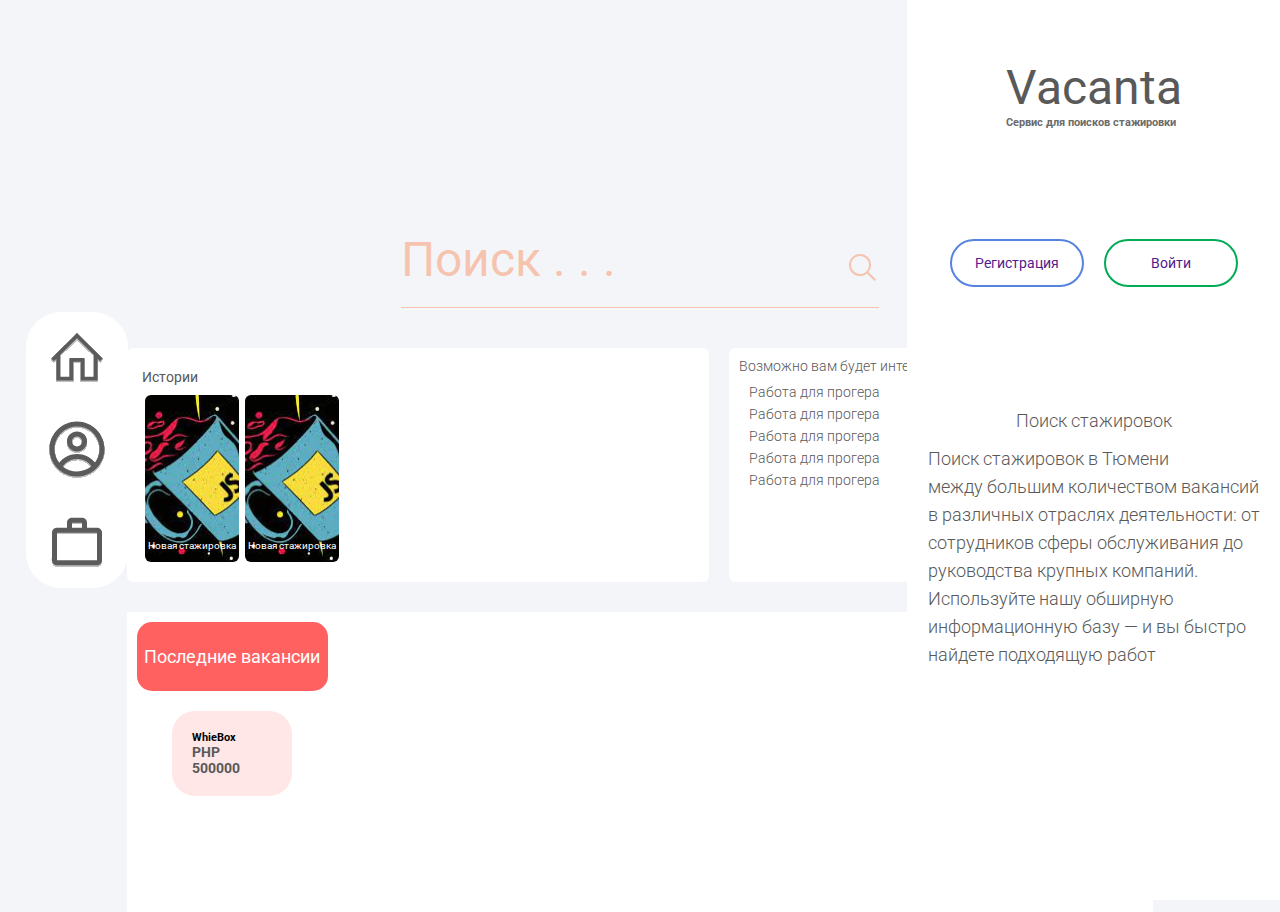
<file: vakanto-api/vokanto/index.html>
<!DOCTYPE html>
<html lang="ru">
<head>
    <meta charset="UTF-8">
    <meta http-equiv="X-UA-Compatible" content="IE=edge">
    <meta name="viewport" content="width=device-width, initial-scale=1.0">
    <title>Vacanta</title>

    <link rel="stylesheet" href="style/index/index.css">
</head>
<body>
    <div class="menu">
        <ol>
            <li><button></button></li>
            <li><button></button></li>
            <li><button></button></li>
        </ol>
    </div>
    <div class="menurgrelogin">
        <div class="menurgrelogin__title">
            <h1>Vacanta</h1>
            <p>Сервис для поисков стажировки</p>
        </div>
        <div class="menurgrelogin__login">
            <a href="">Регистрация</a>
            <a href="">Войти</a>
        </div>
        <div class="menurgrelogin__text">
            <p>Поиск стажировок</p>
            <p>Поиск стажировок в Тюмени <br> между большим количеством 
                вакансий <br> в различных отраслях деятельности: от  <br>
                сотрудников сферы обслуживания до <br> руководства крупных компаний.  <br>
                Используйте нашу обширную <br> информационную базу — 
                и вы быстро <br> найдете подходящую работ</p>
        </div>
    </div>
   <div class="app">
    <div class="wrapper">
        <div class="wrap">
            <header class="header">
                <input type="text" placeholder="Поиск . . ."> 
                <img src="assets/icon/serach.svg" alt="">
            </header>
            <div class="info">
                <div class="info__hist">
                    <p>Истории</p>
                    <div class="info__hist-col">
                        <div class="info__hist-row">
                            <p>Новая стажировка</p>
                            <div class="info__hist-hide hist__hide">
                                <div class="info__hist-back">
                                    <div class="info__hist-wrap">
                                        <p>Новая стажировка от коспании росатом</p>
                                        <a href="">Перейти</a>
                                    </div>
                                </div>
                            </div>
                        </div>
                        <div class="info__hist-row">
                            <p>Новая стажировка</p>
                            <div class="info__hist-hide hist__hide">
                                <div class="info__hist-back">
                                    <div class="info__hist-wrap">
                                        <p>ЭЭЭ слышь</p>
                                        <a href="">Перейти</a>
                                    </div>
                                </div>
                            </div>
                        </div>
                    </div>
                </div>
                <div class="info__inst">
                    <p>Возможно вам будет интересно</p>
                    <div class="info__inst-col">
                        <div class="info__inst-row">
                            <a href="">Работа для прогера</a>
                        </div>
                        <div class="info__inst-row">
                            <a href="">Работа для прогера</a>
                        </div>
                        <div class="info__inst-row">
                            <a href="">Работа для прогера</a>
                        </div>
                        <div class="info__inst-row">
                            <a href="">Работа для прогера</a>
                        </div>
                        <div class="info__inst-row">
                            <a href="">Работа для прогера</a>
                        </div>
                    </div>
                </div>
            </div>
            <div class="vac">
                <div class="vac__wrap">
                    <span>Последние вакансии</span>
                    <div class="vac__day-col">
                        <div class="vac__day-row">
                            <a href="">
                                <p>WhieBox</p>
                                <p>PHP</p>
                                <p>500000</p>
                            </a>
                        </div>
                    </div>
                </div>
            </div>
        </div>
    </div>
   </div>
   <script src="scripts/events/storys.js"></script>
</body>
</html>
</file>
<file: vakanto-api/vokanto/style/index/index.css>
@import url("https://fonts.googleapis.com/css2?family=Roboto:wght@100;300;400;500;700;900&display=swap");
* {
  padding: 0;
  margin: 0;
  border: 0;
}

:before, *:after {
  -webkit-box-sizing: border-box;
  box-sizing: border-box;
}

:focus, :active {
  outline: none;
}

a:focus, a:active {
  outline: none;
}

nav, footer, header, aside {
  display: block;
}

html, body {
  height: 100%;
  width: 100%;
  font-size: 100%;
  line-height: 1;
  font-size: 14px;
  -ms-text-size-adjust: 100%;
  -moz-text-size-adjust: 100%;
  -webkit-text-size-adjust: 100%;
}

input, button, textarea {
  font-family: inherit;
}

input::-ms-clear {
  display: none;
}

button {
  cursor: pointer;
}

button::-moz-focus-inner {
  padding: 0;
  border: 0;
}

a, a:visited {
  text-decoration: none;
}

a:hover {
  text-decoration: none;
}

ol li {
  list-style: none;
}

img {
  vertical-align: top;
}

html {
  scroll-behavior: smooth;
}

h1, h2, h3, h4, h5, h6 {
  font-size: inherit;
  font-weight: inherit;
}

.menu {
  display: -webkit-box;
  display: -ms-flexbox;
  display: flex;
  -webkit-box-orient: vertical;
  -webkit-box-direction: normal;
      -ms-flex-direction: column;
          flex-direction: column;
  width: 102px;
  height: 276px;
  background: #FFFFFF;
  border-radius: 35px;
  position: absolute;
  -webkit-transform: translateY(-50%);
          transform: translateY(-50%);
  top: 50%;
  left: 2%;
}

.menu ol {
  overflow: hidden;
  display: -webkit-box;
  display: -ms-flexbox;
  display: flex;
  -webkit-box-flex: 1;
      -ms-flex: 1 1 auto;
          flex: 1 1 auto;
  -webkit-box-orient: vertical;
  -webkit-box-direction: normal;
      -ms-flex-direction: column;
          flex-direction: column;
  height: 100%;
  width: 100%;
  -webkit-box-align: center;
      -ms-flex-align: center;
          align-items: center;
  -webkit-box-pack: center;
      -ms-flex-pack: center;
          justify-content: center;
}

.menu ol li:nth-child(1) button {
  background: url("../../assets/icon/home.svg");
}

.menu ol li:nth-child(2) button {
  background: url("../../assets/icon/profile.svg");
}

.menu ol li:nth-child(3) button {
  background: url("../../assets/icon/job.svg");
}

.menu ol li {
  overflow: hidden;
  display: -webkit-box;
  display: -ms-flexbox;
  display: flex;
  -webkit-box-flex: 1;
      -ms-flex: 1 1 auto;
          flex: 1 1 auto;
  -webkit-transition: 0.4s;
  transition: 0.4s;
  width: 102px;
  height: 95px;
  -webkit-box-align: center;
      -ms-flex-align: center;
          align-items: center;
  -webkit-box-pack: center;
      -ms-flex-pack: center;
          justify-content: center;
}

.menu ol li button {
  width: 60px;
  height: 60px;
  background-position: center !important;
  background-size: cover !important;
  background-repeat: no-repeat !important;
}

.menu ol li:nth-child(2):hover {
  -webkit-transition: 0.4s;
  transition: 0.4s;
  background: rgba(253, 143, 100, 0.8);
  border-radius: 0px 0px 0px 0px;
}

.menu ol li:nth-child(3):hover {
  -webkit-transition: 0.4s;
  transition: 0.4s;
  background: rgba(253, 143, 100, 0.8);
  border-radius: 0px 0px 35px 35px;
}

.menu ol li:nth-child(1):hover {
  -webkit-transition: 0.4s;
  transition: 0.4s;
  background: rgba(253, 143, 100, 0.8);
  border-radius: 35px 35px 0px 0px;
}

body {
  background: #F4F5F9;
  overflow-x: hidden;
}

.wrapper {
  display: -webkit-box;
  display: -ms-flexbox;
  display: flex;
  -webkit-box-orient: vertical;
  -webkit-box-direction: normal;
      -ms-flex-direction: column;
          flex-direction: column;
  overflow: hidden;
  width: 100vw;
  -webkit-box-align: center;
      -ms-flex-align: center;
          align-items: center;
  -webkit-box-flex: 1;
      -ms-flex: 1 1 auto;
          flex: 1 1 auto;
}

.wrap {
  display: -webkit-box;
  display: -ms-flexbox;
  display: flex;
  -webkit-box-orient: vertical;
  -webkit-box-direction: normal;
      -ms-flex-direction: column;
          flex-direction: column;
  -webkit-box-align: center;
      -ms-flex-align: center;
          align-items: center;
  width: 1026px;
}

.header {
  position: relative;
  margin-top: 228px;
  display: -webkit-box;
  display: -ms-flexbox;
  display: flex;
  -webkit-box-flex: 1;
      -ms-flex: 1 1 auto;
          flex: 1 1 auto;
  -webkit-box-align: center;
      -ms-flex-align: center;
          align-items: center;
}

.header input {
  font-family: Roboto;
  width: 478px;
  height: 62px;
  border: 0px solid black;
  background: rgba(0, 0, 0, 0);
  border-bottom: 1.5px solid rgba(248, 146, 101, 0.5);
  -webkit-box-shadow: 0px 2px 0px rgba(255, 255, 255, 0.25);
          box-shadow: 0px 2px 0px rgba(255, 255, 255, 0.25);
  padding-bottom: 17px;
  color: rgba(248, 146, 101, 0.5);
  font-size: 48px;
  line-height: 56px;
}

.header input::-webkit-input-placeholder {
  color: rgba(248, 146, 101, 0.5);
  font-family: Roboto;
}

.header input:-ms-input-placeholder {
  color: rgba(248, 146, 101, 0.5);
  font-family: Roboto;
}

.header input::-ms-input-placeholder {
  color: rgba(248, 146, 101, 0.5);
  font-family: Roboto;
}

.header input::placeholder {
  color: rgba(248, 146, 101, 0.5);
  font-family: Roboto;
}

.header img {
  position: absolute;
  right: 0%;
  cursor: pointer;
}

.info {
  margin-top: 40px;
  font-family: Roboto;
  width: 100%;
  display: -webkit-box;
  display: -ms-flexbox;
  display: flex;
  -webkit-box-pack: justify;
      -ms-flex-pack: justify;
          justify-content: space-between;
}

.info__hist {
  display: -webkit-box;
  display: -ms-flexbox;
  display: flex;
  -webkit-box-pack: center;
      -ms-flex-pack: center;
          justify-content: center;
  -webkit-box-align: start;
      -ms-flex-align: start;
          align-items: flex-start;
  background: #FFFFFF;
  overflow: hidden;
  border-radius: 6px;
  display: flex;
  -webkit-box-orient: vertical;
  -webkit-box-direction: normal;
      -ms-flex-direction: column;
          flex-direction: column;
  width: 582px;
  height: 234px;
}

.info__hist p {
  margin-left: 15px;
  font-size: 14px;
  line-height: 16px;
  color: #595959;
}

.info__hist-col {
  width: 100%;
  margin-left: 15px;
  display: -webkit-box;
  display: -ms-flexbox;
  display: flex;
}

.info__hist-row {
  cursor: pointer;
  margin-top: 10px;
  margin-left: 3px;
  margin-right: 3px;
  display: -webkit-box;
  display: -ms-flexbox;
  display: flex;
  -webkit-box-orient: vertical;
  -webkit-box-direction: normal;
      -ms-flex-direction: column;
          flex-direction: column;
  -webkit-box-align: center;
      -ms-flex-align: center;
          align-items: center;
  -webkit-box-pack: end;
      -ms-flex-pack: end;
          justify-content: flex-end;
  background: #C4C4C4;
  border-radius: 6px;
  min-width: 94px;
  height: 167px;
  background: url("[data-uri]");
  background-size: cover;
  background-position: center;
  background-repeat: no-repeat;
}

.info__hist-row p {
  padding: 2px;
  margin-left: 0px;
  text-align: center;
  padding-bottom: 10px;
  font-size: 10px;
  line-height: 12px;
  text-align: center;
  color: #ffffff;
}

.info__hist-hide {
  width: 100vw;
  height: 100vh;
  background: #1d1d1d2d;
  position: absolute;
  top: 0%;
  right: 0%;
  display: -webkit-box;
  display: -ms-flexbox;
  display: flex;
  -webkit-box-pack: center;
      -ms-flex-pack: center;
          justify-content: center;
  -webkit-box-align: center;
      -ms-flex-align: center;
          align-items: center;
  border-radius: 12px;
}

.info__hist-wrap {
  border-radius: 12px;
  display: -webkit-box;
  display: -ms-flexbox;
  display: flex;
  -webkit-box-orient: vertical;
  -webkit-box-direction: normal;
      -ms-flex-direction: column;
          flex-direction: column;
  -webkit-box-flex: 1;
      -ms-flex: 1 1 auto;
          flex: 1 1 auto;
  background: rgba(62, 60, 60, 0.28);
  -webkit-box-align: start;
      -ms-flex-align: start;
          align-items: flex-start;
  -webkit-box-pack: justify;
      -ms-flex-pack: justify;
          justify-content: space-between;
}

.info__hist-wrap p {
  margin-top: 150px;
  font-family: Roboto;
  font-style: normal;
  font-weight: 300;
  font-size: 48px;
  line-height: 56px;
  color: #FFFFFF;
}

.info__hist-wrap a {
  display: -webkit-box;
  display: -ms-flexbox;
  display: flex;
  -webkit-box-align: center;
      -ms-flex-align: center;
          align-items: center;
  -webkit-box-pack: start;
      -ms-flex-pack: start;
          justify-content: flex-start;
  padding-left: 10px;
  width: 193px;
  height: 44px;
  margin: 20px;
  background: #FFFFFF;
  border-radius: 12px;
  font-family: Roboto;
  font-style: normal;
  font-weight: 300;
  font-size: 24px;
  line-height: 28px;
  color: #000000;
}

.info__hist-back {
  border-radius: 12px;
  display: -webkit-box;
  display: -ms-flexbox;
  display: flex;
  -webkit-box-flex: 1;
      -ms-flex: 1 1 auto;
          flex: 1 1 auto;
  background: url("[data-uri]");
  background-position: center;
  background-size: cover;
  background-repeat: no-repeat;
  min-width: 400px;
  min-height: 560px;
  max-width: 400px;
  max-height: 560px;
}

.info__inst {
  background: #FFFFFF;
  border-radius: 6px;
  width: 424px;
  height: 234px;
  font-family: Roboto;
  font-style: normal;
  font-weight: 300;
  font-size: 14px;
  line-height: 16px;
  color: #595959;
}

.info__inst p {
  margin: 10px;
}

.info__inst-col {
  display: -webkit-box;
  display: -ms-flexbox;
  display: flex;
  -ms-flex-wrap: wrap;
      flex-wrap: wrap;
  -webkit-box-orient: vertical;
  -webkit-box-direction: normal;
      -ms-flex-direction: column;
          flex-direction: column;
  height: 100%;
}

.info__inst-row {
  margin-left: 20px;
  height: 22px;
}

.info__inst-row a {
  display: block;
  font-family: Roboto;
  font-style: normal;
  font-weight: 300;
  font-size: 14px;
  line-height: 16px;
  color: #595959;
}

.vac {
  margin-top: 30px;
  display: -webkit-box;
  display: -ms-flexbox;
  display: flex;
  -webkit-box-flex: 1;
      -ms-flex: 1 1 auto;
          flex: 1 1 auto;
  width: 100%;
  height: 100%;
  min-height: 300px;
  background: white;
}

.vac span {
  margin: 10px;
  width: 190.94px;
  height: 69.13px;
  background: #FF6161;
  border-radius: 15px;
  display: -webkit-box;
  display: -ms-flexbox;
  display: flex;
  -webkit-box-align: center;
      -ms-flex-align: center;
          align-items: center;
  -webkit-box-pack: center;
      -ms-flex-pack: center;
          justify-content: center;
  font-family: Roboto;
  font-style: normal;
  font-weight: normal;
  font-size: 18px;
  line-height: 28px;
  color: #FFFFFF;
}

.vac__wrap {
  display: -webkit-box;
  display: -ms-flexbox;
  display: flex;
  -webkit-box-orient: vertical;
  -webkit-box-direction: normal;
      -ms-flex-direction: column;
          flex-direction: column;
  -webkit-box-align: center;
      -ms-flex-align: center;
          align-items: center;
}

.vac__day-col {
  display: -webkit-box;
  display: -ms-flexbox;
  display: flex;
  -ms-flex-wrap: wrap;
      flex-wrap: wrap;
}

.vac__day-row {
  margin: 10px;
  padding: 20px;
  background: rgba(255, 97, 97, 0.15);
  border-radius: 23px;
  width: 80px;
}

.vac__day-row a {
  font-family: Roboto;
  display: -webkit-box;
  display: -ms-flexbox;
  display: flex;
  -webkit-box-orient: vertical;
  -webkit-box-direction: normal;
      -ms-flex-direction: column;
          flex-direction: column;
  -webkit-box-pack: center;
      -ms-flex-pack: center;
          justify-content: center;
  -webkit-box-align: start;
      -ms-flex-align: start;
          align-items: flex-start;
}

.vac__day-row a p {
  text-align: left;
  font-weight: bold;
  font-size: 14px;
  line-height: 16px;
  color: #595959;
}

.vac__day-row a p:first-of-type {
  font-weight: bold;
  font-size: 11px;
  line-height: 13px;
  color: #000000;
}

.hist__hide {
  display: none;
}

.menurgrelogin {
  font-family: Roboto;
  position: absolute;
  height: 100vh;
  right: 0%;
  width: 373px;
  background: white;
  display: -webkit-box;
  display: -ms-flexbox;
  display: flex;
  -webkit-box-orient: vertical;
  -webkit-box-direction: normal;
      -ms-flex-direction: column;
          flex-direction: column;
  -webkit-box-align: center;
      -ms-flex-align: center;
          align-items: center;
}

.menurgrelogin__title {
  margin-top: 60px;
}

.menurgrelogin__title h1 {
  font-size: 48px;
  line-height: 56px;
  color: #595959;
}

.menurgrelogin__title p {
  font-weight: bold;
  font-size: 11px;
  line-height: 13px;
  color: #6B6B6B;
}

.menurgrelogin__login {
  display: -webkit-box;
  display: -ms-flexbox;
  display: flex;
  margin-top: 100px;
}

.menurgrelogin__login a:last-of-type {
  -webkit-transition: 0.4s;
  transition: 0.4s;
  margin: 10px;
  background: white;
  -webkit-box-align: center;
      -ms-flex-align: center;
          align-items: center;
  -webkit-box-pack: center;
      -ms-flex-pack: center;
          justify-content: center;
  display: -webkit-box;
  display: -ms-flexbox;
  display: flex;
  width: 134px;
  height: 48px;
  border: 2px solid #04AB56;
  -webkit-box-sizing: border-box;
          box-sizing: border-box;
  border-radius: 32px;
}

.menurgrelogin__login a:first-of-type {
  margin: 10px;
  background: white;
  -webkit-box-align: center;
      -ms-flex-align: center;
          align-items: center;
  -webkit-box-pack: center;
      -ms-flex-pack: center;
          justify-content: center;
  display: -webkit-box;
  display: -ms-flexbox;
  display: flex;
  width: 134px;
  height: 48px;
  border: 2px solid #5783E0;
  -webkit-box-sizing: border-box;
          box-sizing: border-box;
  border-radius: 32px;
  -webkit-transition: 0.4s;
  transition: 0.4s;
}

.menurgrelogin__login a:first-of-type:hover {
  -webkit-transition: 0.4s;
  transition: 0.4s;
  background: #5783E0;
  color: white;
}

.menurgrelogin__login a:last-of-type:hover {
  -webkit-transition: 0.4s;
  transition: 0.4s;
  background: #04AB56;
  color: white;
}

.menurgrelogin__text {
  margin-top: 100px;
  display: -webkit-box;
  display: -ms-flexbox;
  display: flex;
  -webkit-box-orient: vertical;
  -webkit-box-direction: normal;
      -ms-flex-direction: column;
          flex-direction: column;
  -webkit-box-align: center;
      -ms-flex-align: center;
          align-items: center;
}

.menurgrelogin__text p {
  margin-top: 10px;
  font-family: Roboto;
  font-style: normal;
  font-weight: 300;
  font-size: 18px;
  line-height: 28px;
  color: #595959;
}
/*# sourceMappingURL=index.css.map */
</file>
